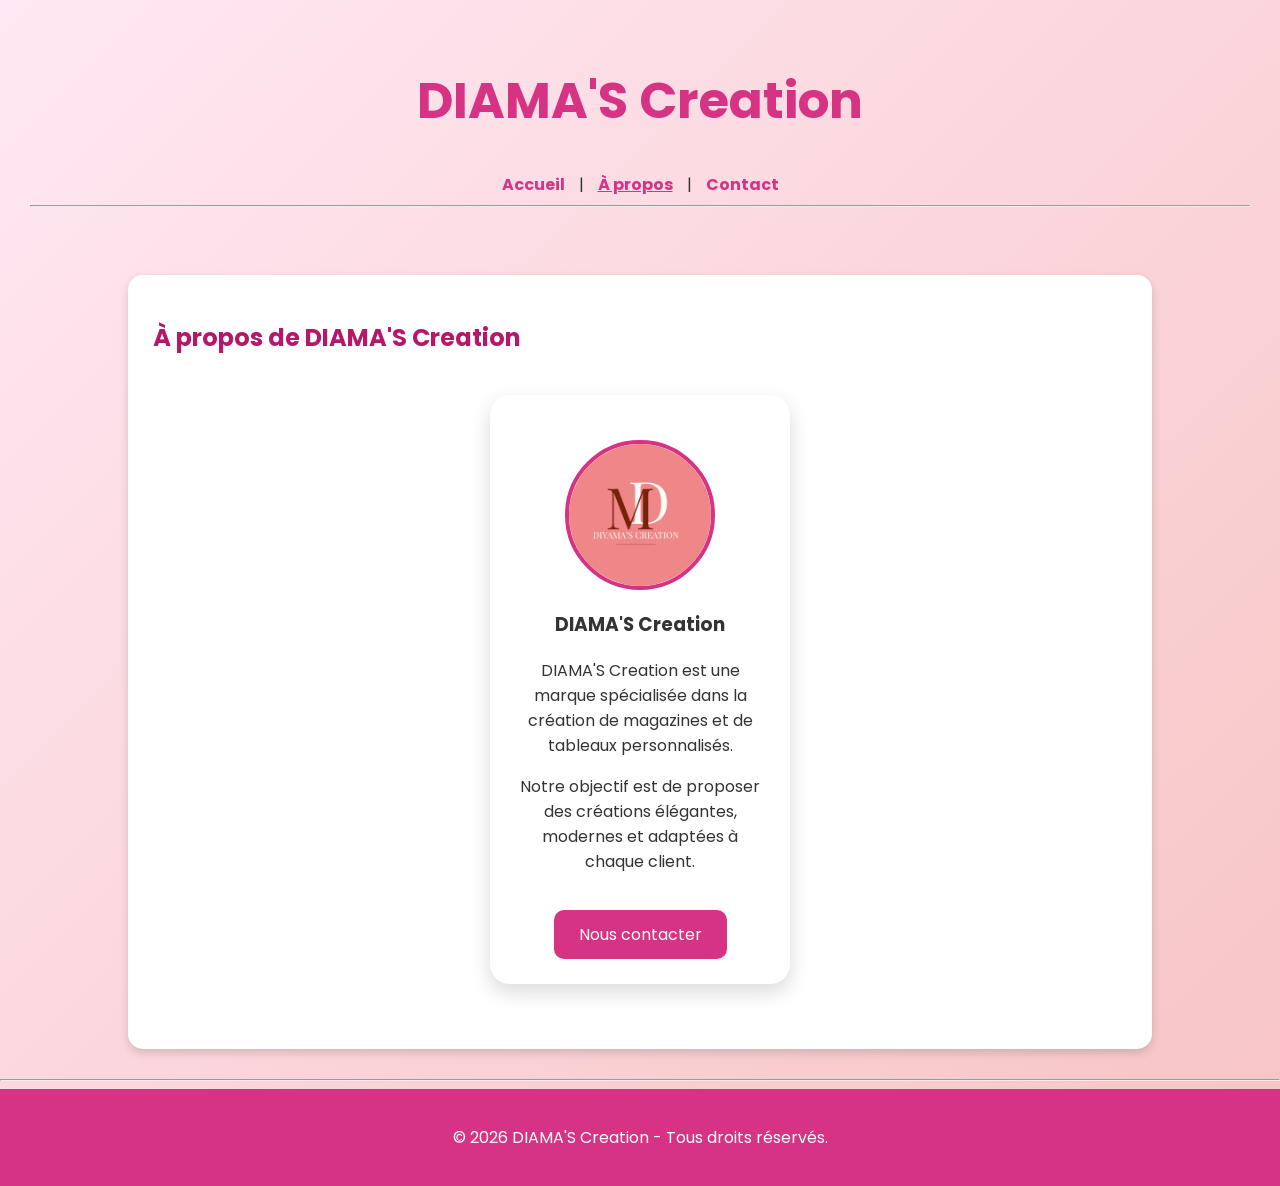
<file: about.html>
<!DOCTYPE html>
<html lang="fr">
<head>
    <meta charset="UTF-8">
    <meta name="viewport" content="width=device-width, initial-scale=1.0">
    <title>À propos | DIAMA'S Creation</title>
    <link rel="stylesheet" href="style.css">

    <link rel="preconnect" href="https://fonts.googleapis.com">
    <link rel="preconnect" href="https://fonts.gstatic.com" crossorigin>
    <link href="https://fonts.googleapis.com/css2?family=Poppins:wght@300;400;600;700&display=swap" rel="stylesheet">
</head>
<body>

<header>

<h1>DIAMA'S Creation</h1>

<nav>
    <a href="index.html">Accueil</a> |
    <a href="about.html" class="active">À propos</a> |
    <a href="contact.html">Contact</a>
</nav>

<hr>

</header>

<main>

<section>

    <h2>À propos de DIAMA'S Creation</h2>

    <div class="profile-card">

        <img src="diamas.jpg" alt="Logo DIAMA'S Creation">

        <h3>DIAMA'S Creation</h3>

        <p>
            DIAMA'S Creation est une marque spécialisée dans la création de magazines et de tableaux personnalisés.
        </p>

        <p>
            Notre objectif est de proposer des créations élégantes, modernes et adaptées à chaque client.
        </p>

        <a href="contact.html" class="btn">Nous contacter</a>

    </div>

</section>

</main>

<hr>

<footer>

<p>© 2026 DIAMA'S Creation - Tous droits réservés.</p>

</footer>

</body>
</html>
</file>
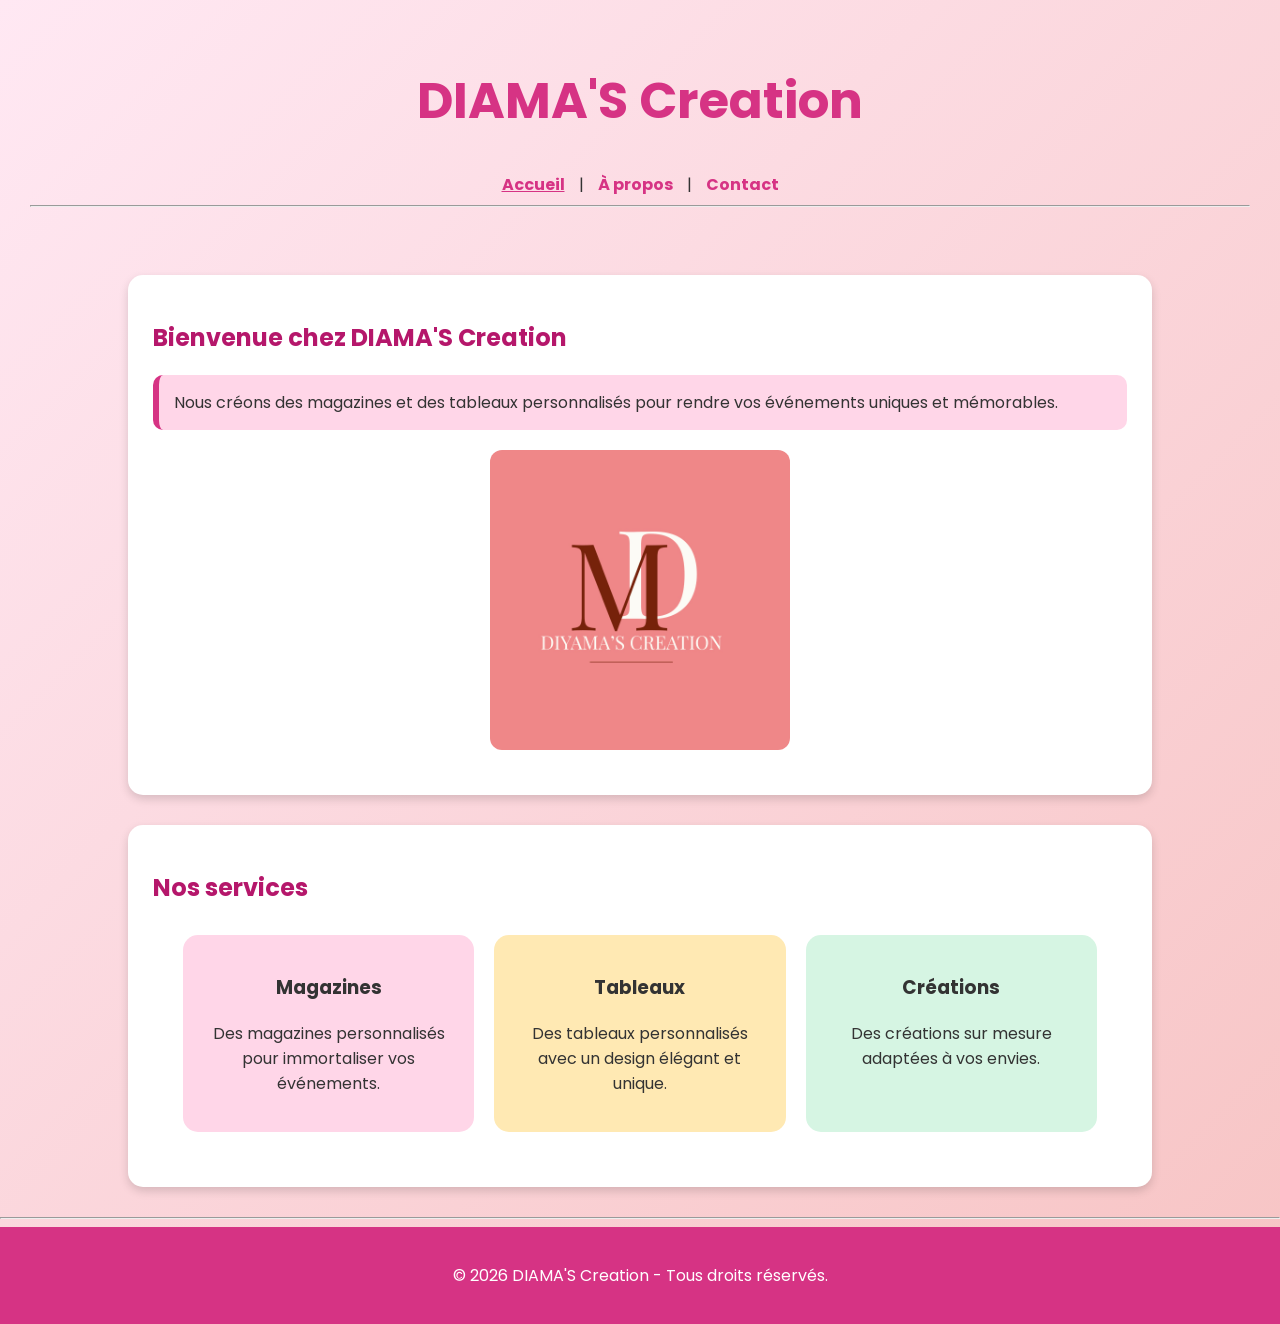
<file: ancien-index.html>
<!DOCTYPE html>
<html lang="fr">
<head>
    <meta charset="UTF-8">
    <meta name="viewport" content="width=device-width, initial-scale=1.0">
    <title>DIAMA'S Creation | Accueil</title>

    <link rel="stylesheet" href="style.css">

    <link rel="preconnect" href="https://fonts.googleapis.com">
    <link rel="preconnect" href="https://fonts.gstatic.com" crossorigin>
    <link href="https://fonts.googleapis.com/css2?family=Poppins:wght@300;400;600;700&display=swap" rel="stylesheet">
</head>
<body>

<header>
    <h1>DIAMA'S Creation</h1>

    <nav>
        <a href="index.html" class="active">Accueil</a> |
        <a href="about.html">À propos</a> |
        <a href="contact.html">Contact</a>
    </nav>

    <hr>
</header>

<main>

<section>

<h2>Bienvenue chez DIAMA'S Creation</h2>
<div class="box">

<p class="highlight">
Nous créons des magazines et des tableaux personnalisés pour rendre vos événements uniques et mémorables.
</p>

<img src="diamas.jpg" alt="Logo DIAMA'S Creation" width="300">
</div>
</section>

<section>

    <h2>Nos services</h2>

    <div class="cards">

        <div class="card">
            <h3>Magazines</h3>
            <p>Des magazines personnalisés pour immortaliser vos événements.</p>
        </div>

        <div class="card">
            <h3> Tableaux</h3>
            <p>Des tableaux personnalisés avec un design élégant et unique.</p>
        </div>

        <div class="card">
            <h3> Créations</h3>
            <p>Des créations sur mesure adaptées à vos envies.</p>
        </div>

    </div>

</section>

</main>

<hr>

<footer>

<p>© 2026 DIAMA'S Creation - Tous droits réservés.</p>

</footer>

</body>
</html>
</file>
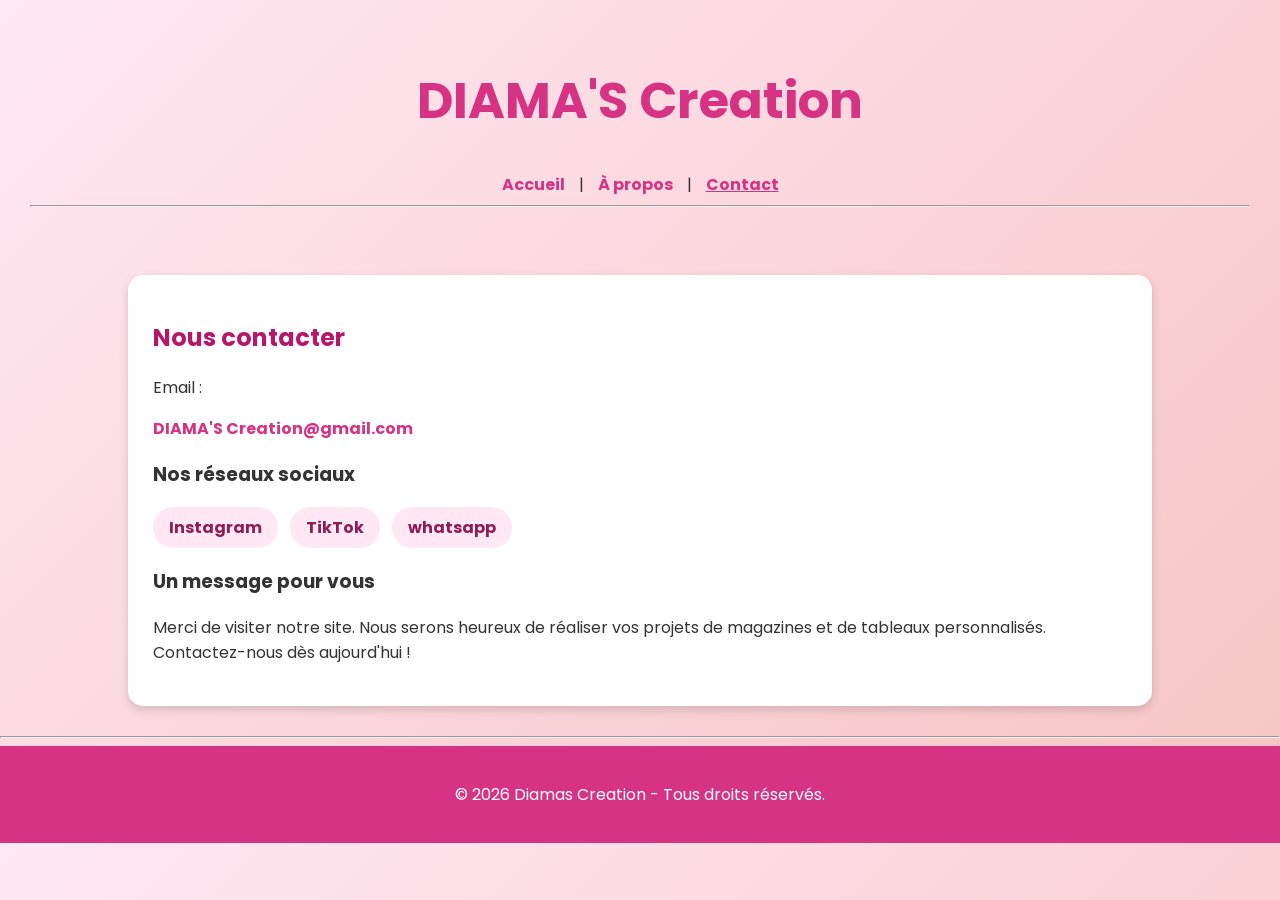
<file: contact.html>
<!DOCTYPE html>
<html lang="fr">
<head>
    <meta charset="UTF-8">
    <meta name="viewport" content="width=device-width, initial-scale=1.0">
    <title>Contact | DIAMA'S Creation</title>
    <link rel="stylesheet" href="style.css">

    <link rel="preconnect" href="https://fonts.googleapis.com">
    <link rel="preconnect" href="https://fonts.gstatic.com" crossorigin>
    <link href="https://fonts.googleapis.com/css2?family=Poppins:wght@300;400;600;700&display=swap" rel="stylesheet">
</head>
<body>

<header>

<h1>DIAMA'S Creation</h1>

<nav>
    <a href="index.html">Accueil</a> |
    <a href="about.html">À propos</a> |
    <a href="contact.html" class="active">Contact</a>
</nav>

<hr>

</header>

<main>

<section>

<h2>Nous contacter</h2>

<p>Email :</p>

<p>
<a href="mailto:diallomariamasadi9@gmail.com">
DIAMA'S Creation@gmail.com
</a>
</p>

<h3>Nos réseaux sociaux</h3>

<ul>
    <li><a href="#">Instagram</a></li>
    <li><a href="#">TikTok</a></li>
    <li> <a href="#">whatsapp </a></li>
</ul>

<h3>Un message pour vous</h3>

<p>
Merci de visiter notre site. Nous serons heureux de réaliser vos projets de magazines et de tableaux personnalisés. Contactez-nous dès aujourd'hui !
</p>

</section>

</main>

<hr>

<footer>

<p>© 2026 Diamas Creation - Tous droits réservés.</p>

</footer>

</body>
</html>
</file>
<file: style.css>
*{
    box-sizing:border-box;
}

body{
    margin:0;
    font-family:"Poppins", sans-serif;
    background:linear-gradient(135deg,#ffe8f3,#f7c4c4);
    color:#333;
}

header{
    text-align:center;
    padding:30px;
}

h1{
    color:#d63384;
    font-size:50px;
}

h2{
    color:#b5176b;
}

nav{
    margin-top:20px;
}

nav a{
    text-decoration:none;
    color:#d63384;
    font-weight:bold;
    margin:0 10px;
    transition:color 0.3s;
}

nav a:hover{
    color:#8e1d58;
}
nav a.active{
    text-decoration:underline;
}

section{
    background:white;
    width:80%;
    margin:30px auto;
    padding:25px;
    border-radius:15px;
    box-shadow:0 4px 10px rgba(0,0,0,0.15);
}
/* .box{
    background:#ffe6f0;
    border:3px solid #d63384;
    padding:20px;
    margin:30px auto;
    border-radius:15px;
    width:80%;
    text-align:center;
    transition:0.3s;
}
.box:hover{
    background-color:#ffd1e6;
    box-shadow:0 8px 20px rgba(0,0,0,0.2);
} */

img{
    display:block;
    margin:20px auto;
    border-radius:12px;
    max-width:100%;
    height:auto;
}

.highlight{
    background:#ffd6e8;
    padding:15px;
    border-left:6px solid #d63384;
    border-radius:10px;
}
.cards{
    display: flex;
    justify-content: center;
    align-items: stretch;
    gap: 20px;
    margin: 30px;}
.card{
    flex: 1;
    padding: 20px;
    border-radius: 15px;
    text-align: center;
    color: #333;
    transition: transform 0.3s, box-shadow 0.3s;
}
.card:hover{
    transform: translateY(-6px);
    box-shadow: 0 8px 16px rgba(0,0,0,0.15);
}.card:nth-child(1){
    background-color: #ffd6e8;
}

.card:nth-child(2){
    background-color: #ffe9b3;
}

.card:nth-child(3){
    background-color: #d6f5e3;
}
@media (max-width: 768px){

    .cards{
        flex-direction: column;
    }

}
.profile-card{
    width:300px;
    margin:40px auto;
    padding:25px;
    background:white;
    border-radius:20px;
    box-shadow:0 8px 20px rgba(0,0,0,0.15);
    text-align:center;
}
.profile-card img{
    width:150px;
    height:150px;
    border-radius:50%;
    object-fit:cover;
    border:4px solid #d63384;
}
.btn{
    display:inline-block;
    margin-top:20px;
    padding:12px 25px;
    background:#d63384;
    color:white;
    text-decoration:none;
    border-radius:10px;
    transition:0.3s;
}
.btn:hover{
    background:#b5176b;
    transform:translateY(-5px);
}
@media (max-width:768px){

    .profile-card{
        width:90%;
    }

}


footer{
    text-align:center;
    padding:20px;
    background:#d63384;
    color:white;
}

main ul{
    list-style:none;
    padding:0;
    display:flex;
    flex-wrap:wrap;
    gap:12px;
}

main ul li a{
    display:inline-block;
    text-decoration:none;
    color:#8e1d58;
    background:#ffe8f3;
    padding:8px 16px;
    border-radius:20px;
    font-weight:bold;
    transition:background 0.3s, color 0.3s, transform 0.3s;
}

main ul li a:hover{
    background:#d63384;
    color:white;
    transform:translateY(-3px);
}

main a[href^="mailto"]{
    color:#d63384;
    font-weight:bold;
    text-decoration:none;
    border-bottom:2px solid transparent;
    transition:border-color 0.3s;
}

main a[href^="mailto"]:hover{
    border-color:#d63384;
}

@media (max-width:768px){

    h1{
        font-size:38px;
    }

    section{
        width:90%;
        padding:18px;
    }
}
</file>
